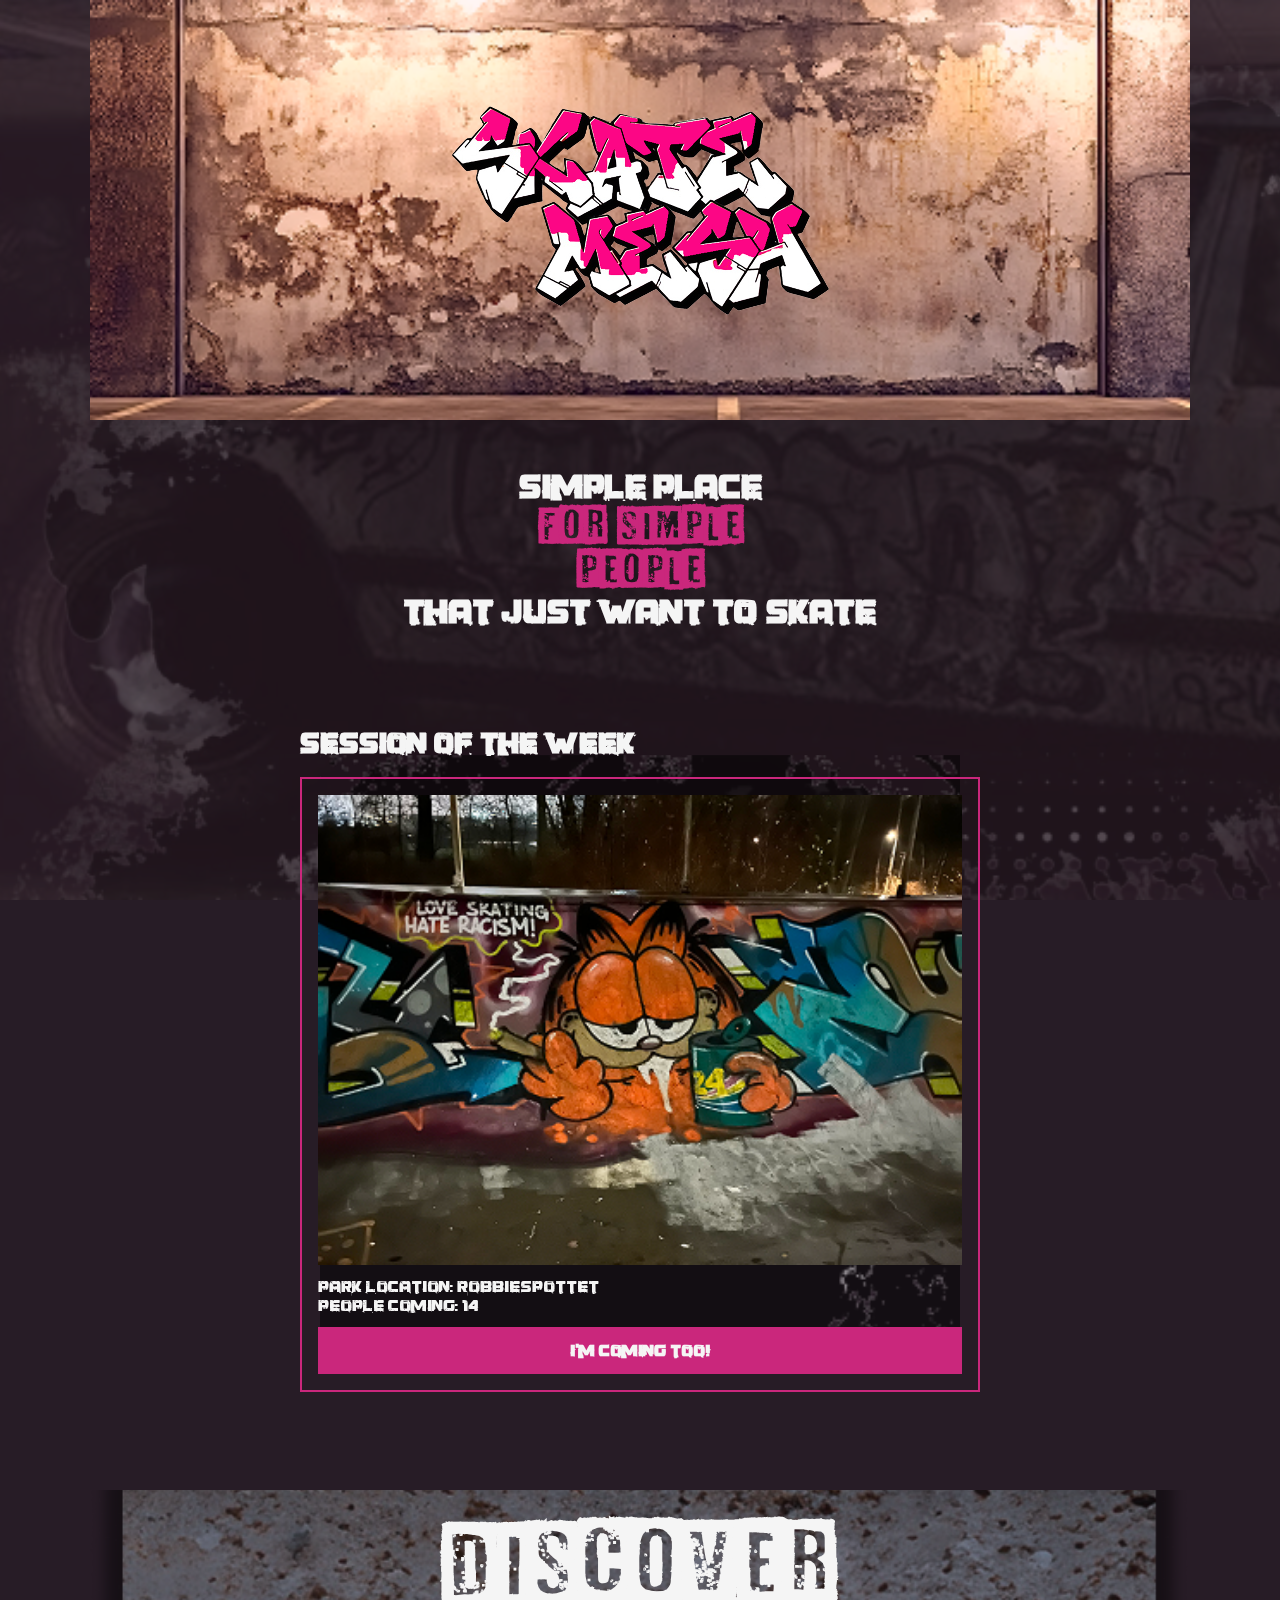
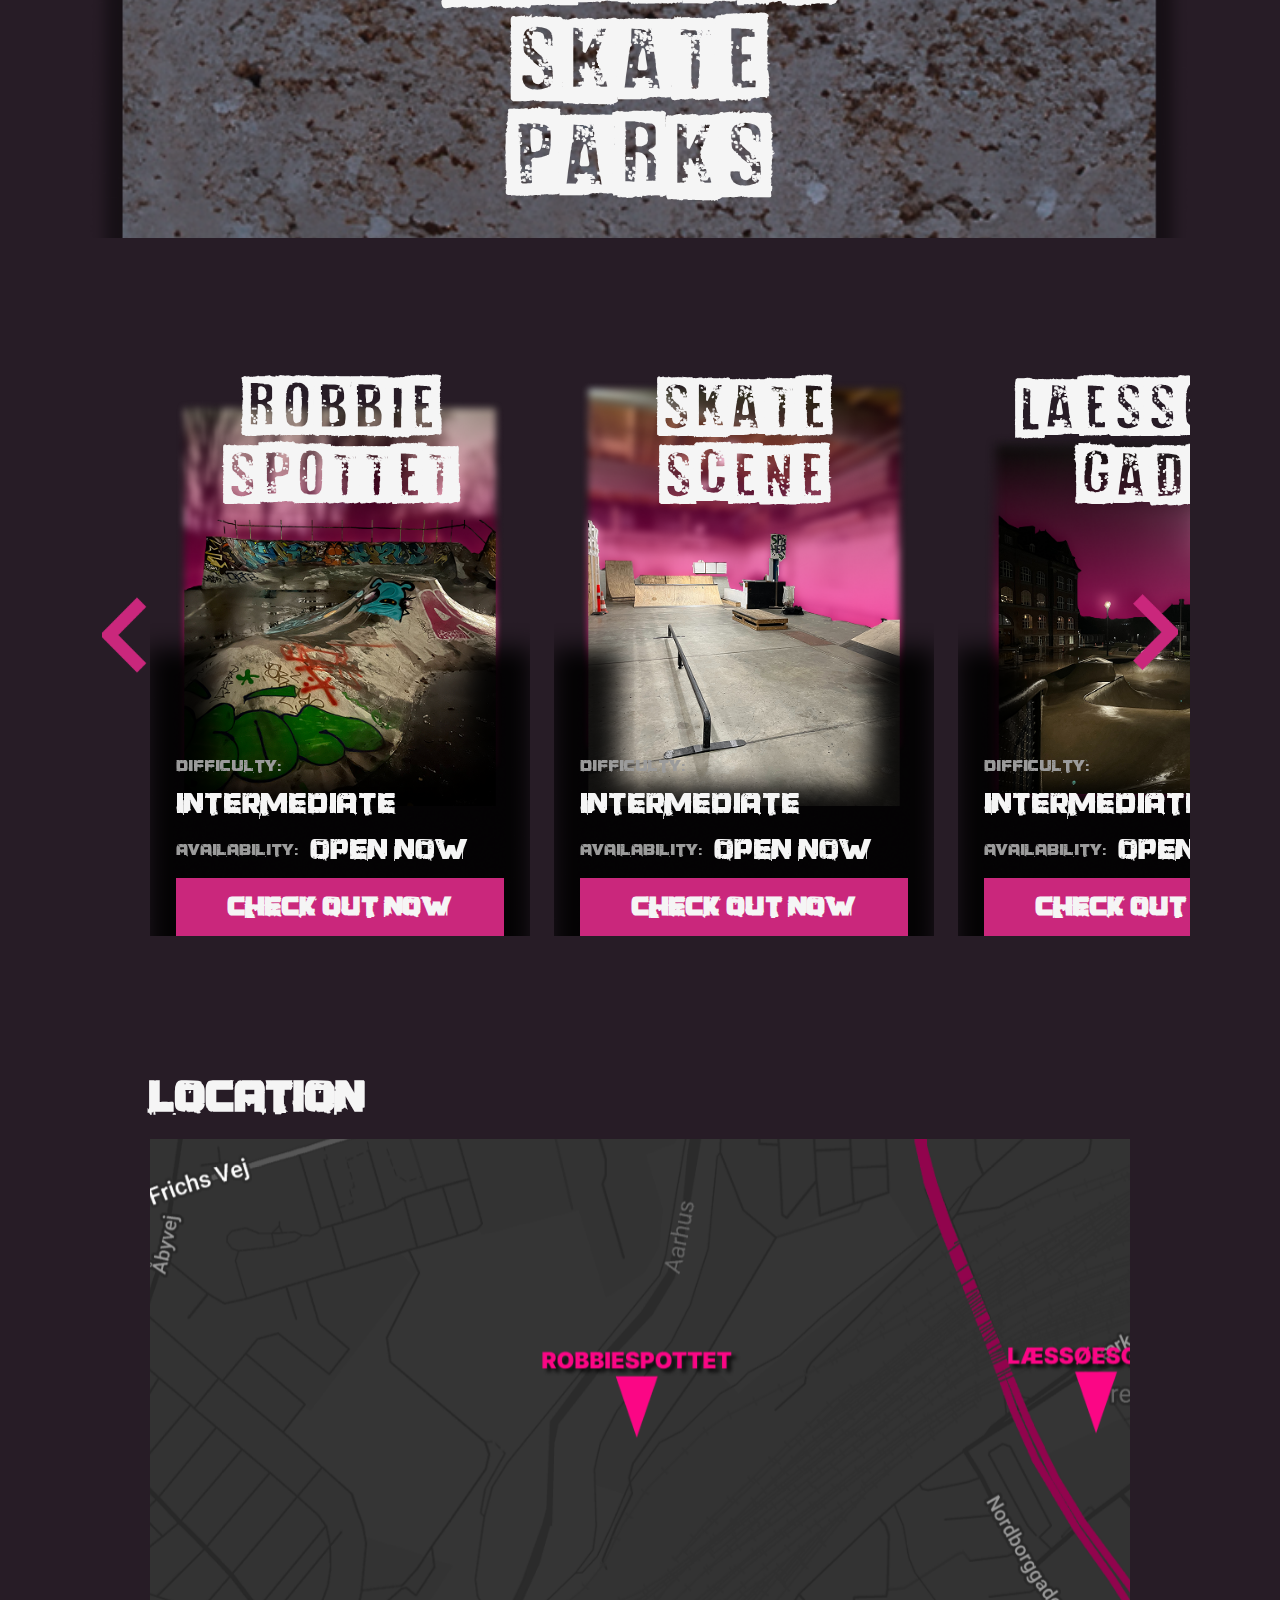
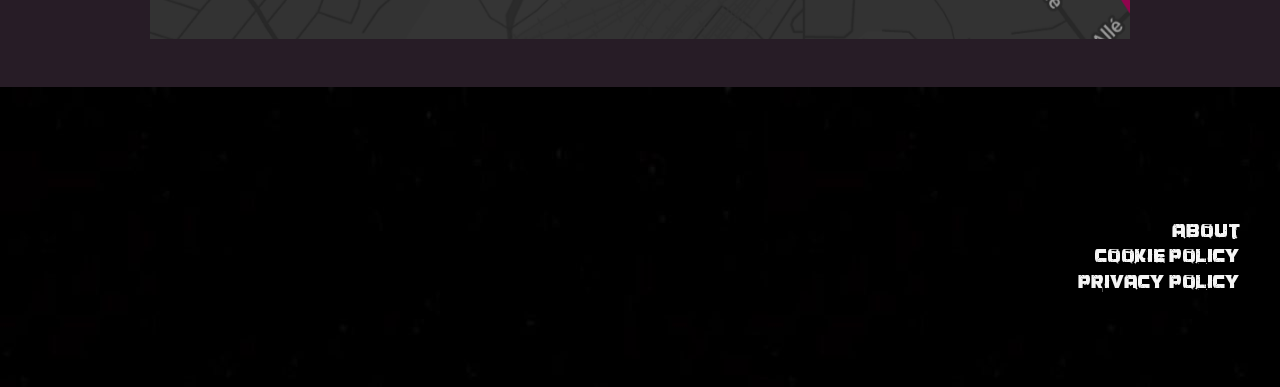
<file: index.html>
<!DOCTYPE html>
<html lang="en">
<head>
  <meta charset="UTF-8" />
  <meta name="viewport" content="width=device-width, initial-scale=1.0" />
  <title>Skate Spot</title>
  <link href="stylesheet.css" rel="stylesheet">
  <style>
    
  </style>
</head>
<body>

  <section class="hero">
    <img src="Images/MainGarage.png" alt="" class="bg-image">
    <img src="Images/Logo.png" alt="SkateMesh Logo">
  </section>

  <section class="tagline">
    <h1>SIMPLE PLACE</h1> <h2 class="WOB">FOR SIMPLE<br> PEOPLE</h2>
    <h1>That just want to skate</h1>
  </section>

  <section class="event">
    <img src="Images/BackgroundGrunge.png" alt="" class="bg-image">
    <h3>Session of the week</h3>
    <div class="event-card">
      <img src="Images/SessionImage.png" alt="Skate Session" />
      <div class="event-meta">Park Location: Robbiespottet<br>People coming: 14</div>
      <a href="#" class="btn">I'm coming too!</a>
    </div>
  </section>

  <section class="discover">
    <h2>Discover<br>Skate<br>Parks</h2>
    <img src="Images/Conc.png" alt="" class="discover-bg">
  </section>


  <div class="carousel-wrapper">
  <section class="spot-carousel">


    <div class="spot">
    <h3>Robbie<br>Spottet</h3>
    <img src="Images/RSImage.png" alt="Robbie Spottet" class="park-image" />
    <div class="park-info">
    <span class="label">Difficulty:</span> <span class="value">Intermediate</span><br>
    <span class="label">Availability:</span> <span class="value">Open now</span>
    </div>
    <a href="robbieSpottet.html" class="btn">Check out now</a>
    <img src="Images/BlackBlur.png" alt="" class="black-blur">
    </div>
    
    
    <div class="spot">
    <h3>Skate<br>Scene</h3>
    <img src="Images/ASSImage.png" alt="Kate Scene" class="park-image" />
    <div class="park-info">
    <span class="label">Difficulty:</span> <span class="value">Intermediate</span><br>
    <span class="label">Availability:</span> <span class="value">Open now</span>
    </div>
    <a href="#" class="btn">Check out now</a>
    <img src="Images/BlackBlur.png" alt="" class="black-blur">
    </div>
    
    
    <div class="spot">
    <h3>Laessoes<br>Gade</h3>
    <img src="Images/LGImage.png" alt="Læssøes Gade" class="park-image" />
    <div class="park-info">
    <span class="label">Difficulty:</span> <span class="value">Intermediate</span><br>
    <span class="label">Availability:</span> <span class="value">Open now</span>
    </div>
    <a href="#" class="btn">Check out now</a>
    <img src="Images/BlackBlur.png" alt="" class="black-blur">
    </div>
    

  </section>

  <button class="carousel-arrow left" aria-label="Previous">
    <img src="Images/Arrow Left.png" alt="">
  </button>
  
  <button class="carousel-arrow right" aria-label="Next">
    <img src="Images/Arrow Right.png" alt="">
  </button>

</div>


<section class="location">
  <h3>Location</h3>
  <div class="map-wrapper">
    <img src="Images/Map.png" usemap="#image-map" class="map-image">
    <map name="image-map">
      <area target="" alt="SkateScene" title="SkateScene" href="#" coords="575,3793,822,3970" shape="rect">
      <area target="" alt="RobbieSpottet" title="RobbieSpottet" href="#" coords="1580,674,1889,838" shape="rect">
      <area target="" alt="LaessoesGade" title="LaessoesGade" href="#" coords="2091,655,2393,838" shape="rect">
    </map>
  </div>
</section>



  <footer>
    <a href="#">About</a>
    <a href="#">Cookie Policy</a>
    <a href="#">Privacy Policy</a>
  </footer>

</body>

<script>
  const carousel = document.querySelector('.spot-carousel');
  const cards = carousel.querySelectorAll('.spot');
  const prevBtn = document.querySelector('.carousel-arrow.left');
  const nextBtn = document.querySelector('.carousel-arrow.right');
  const mapImage = document.querySelector('.map-image');
  const mapWrapper = document.querySelector('.map-wrapper');

  let index = 0;
  let imageLoaded = false;
  let naturalWidth = 0;
  let naturalHeight = 0;

  // Map coordinates: [x1, y1, x2, y2] for each area
  // Order matches carousel: RobbieSpottet (0), SkateScene (1), LaessoesGade (2)
  const mapCoordinates = [
    { name: 'RobbieSpottet', coords: [1580, 674, 1889, 838] },
    { name: 'SkateScene', coords: [575, 3793, 822, 3970] },
    { name: 'LaessoesGade', coords: [2091, 655, 2393, 838] }
  ];

  // Wait for image to load to get natural dimensions
  mapImage.addEventListener('load', () => {
    naturalWidth = mapImage.naturalWidth;
    naturalHeight = mapImage.naturalHeight;
    imageLoaded = true;
    updateMap(index, false); // Initial position without animation
  });

  // If image is already loaded
  if (mapImage.complete && mapImage.naturalWidth > 0) {
    naturalWidth = mapImage.naturalWidth;
    naturalHeight = mapImage.naturalHeight;
    imageLoaded = true;
    updateMap(index, false); // Initial position without animation
  }

  function updateCarousel() {
    const cardWidth = cards[0].getBoundingClientRect().width + 24;
    carousel.style.transform = `translateX(${-index * cardWidth}px)`;
  }

  function calculateMapTransform(coordIndex) {
    if (!imageLoaded) return { translateX: 0, translateY: 0, scale: 1 };

    const coords = mapCoordinates[coordIndex].coords;
    const [x1, y1, x2, y2] = coords;
    
    // Get viewport dimensions
    const viewportWidth = mapWrapper.clientWidth;
    const viewportHeight = mapWrapper.clientHeight;
    
    // Get displayed image dimensions (image is height: 100%, width: auto)
    const displayedHeight = viewportHeight;
    const displayedWidth = (naturalWidth / naturalHeight) * displayedHeight;
    
    // Calculate scale ratio between displayed and natural size
    const scaleRatioX = displayedWidth / naturalWidth;
    const scaleRatioY = displayedHeight / naturalHeight;
    
    // Convert coordinates from natural size to displayed size
    const displayedX1 = x1 * scaleRatioX;
    const displayedY1 = y1 * scaleRatioY;
    const displayedX2 = x2 * scaleRatioX;
    const displayedY2 = y2 * scaleRatioY;
    
    // Calculate center of the area in displayed coordinates
    const centerX = (displayedX1 + displayedX2) / 2;
    const centerY = (displayedY1 + displayedY2) / 2;
    
    // Calculate dimensions of the area in displayed coordinates
    const areaWidth = displayedX2 - displayedX1;
    const areaHeight = displayedY2 - displayedY1;
    
    // Calculate zoom scale to fit area nicely in viewport (with minimal padding for maximum zoom)
    const scaleX = viewportWidth / (areaWidth * 0.7); // 0.7x padding for even more zoom
    const scaleY = viewportHeight / (areaHeight * 0.7);
    const scale = Math.min(scaleX, scaleY, 8); // Cap max zoom at 8x for even more zoom
    
    // Calculate translation to center the area perfectly in the wrapper
    // After scaling, the center point position changes
    const scaledCenterX = centerX * scale;
    const scaledCenterY = centerY * scale;
    // Center the area in the viewport, then shift 20px to the left
    const translateX = viewportWidth / 2 - scaledCenterX;
    const translateY = viewportHeight / 2 - scaledCenterY;
    
    return { translateX, translateY, scale };
  }

  function updateMap(coordIndex, animate = true) {
    if (!imageLoaded) return;

    const transform = calculateMapTransform(coordIndex);
    
    if (animate) {
      // Calculate scale to fit image width to wrapper width
      const viewportWidth = mapWrapper.clientWidth;
      const displayedHeight = mapWrapper.clientHeight;
      const displayedWidth = (naturalWidth / naturalHeight) * displayedHeight;
      const fitWidthScale = viewportWidth / displayedWidth;
      
      // Zoom out first - only until image width equals wrapper width
      mapImage.style.transition = 'transform 0.3s ease';
      mapImage.style.transform = `translate(0px, 0px) scale(${fitWidthScale})`;
      
      // Then zoom in to new position
      setTimeout(() => {
        mapImage.style.transition = 'transform 0.6s ease';
        mapImage.style.transform = `translate(${transform.translateX}px, ${transform.translateY}px) scale(${transform.scale})`;
      }, 300);
    } else {
      // No animation for initial load
      mapImage.style.transition = 'none';
      mapImage.style.transform = `translate(${transform.translateX}px, ${transform.translateY}px) scale(${transform.scale})`;
    }
  }

  function updateCarouselAndMap() {
    updateCarousel();
    updateMap(index, true); // Animate map transition
  }

  nextBtn.addEventListener('click', () => {
    index = (index + 1) % cards.length;
    updateCarouselAndMap();
  });

  prevBtn.addEventListener('click', () => {
    index = (index - 1 + cards.length) % cards.length;
    updateCarouselAndMap();
  });

</script>
</html>
</file>
<file: stylesheet.css>
@font-face {
    font-family: YTMe;
    src: url(Fonts/Younger\ than\ me.ttf) format('truetype');
    font-weight: normal;
    font-style: normal;
  }
  @font-face {
    font-family: GPoster; 
    src: url(Fonts/GrungePoster-Regular.ttf) format('truetype');
    font-weight: normal;
    font-style: normal; 
  }

  @font-face {
    font-family: WOBlack; 
    src: url(Fonts/White\ On\ Black.ttf) format('truetype'); 
    font-weight: normal;
    font-style: normal;
  }

  .WOB {
    font-family: "WOBlack";
    color: var(--pink);
  }


:root {
    --pink: #CA277C;
    --black: #271C26;
    --white: #F5F5F5;
    --gray: #9b9b9b;
  }

  * {
    margin: 0;
    padding: 0;
    box-sizing: border-box;
  }

  body {
    background: var(--black);
    background-image: url('Images/BackgroundCar.png');
    background-repeat: repeat-y;
    background-position: top center;
    color: var(--white);
    font-family: "YTMe";
    font-weight: normal;
    line-height: 1.2;

    -webkit-font-smoothing: antialiased;
    -moz-osx-font-smoothing: grayscale;
  }

  .logo-link {
    position: fixed;
    top: 20px;
    left: 20px;
    z-index: 1000;
    display: block;
    text-decoration: none;
  }

  .logo-link img {
    width: 100px;
    height: auto;
    display: block;
  }

  /* Burger Menu */
  .burger-menu-btn {
    position: fixed;
    top: 20px;
    right: 20px;
    z-index: 1001;
    background: none;
    border: none;
    cursor: pointer;
    padding: 8px;
    display: flex;
    flex-direction: column;
    gap: 6px;
    width: 40px;
    height: 40px;
    justify-content: center;
    align-items: center;
  }

  .burger-line {
    width: 35px;
    height: 5px;
    background: var(--pink);
    transition: all 0.3s ease;
    border-radius: 2px;
  }

  .burger-menu-btn:hover .burger-line {
    background: var(--pink);
  }

  .burger-menu-btn.active .burger-line:nth-child(1) {
    transform: rotate(45deg) translate(8px, 8px);
  }

  .burger-menu-btn.active .burger-line:nth-child(2) {
    opacity: 0;
  }

  .burger-menu-btn.active .burger-line:nth-child(3) {
    transform: rotate(-45deg) translate(8px, -8px);
  }

  .slide-menu-backdrop {
    position: fixed;
    top: 0;
    left: 0;
    right: 0;
    bottom: 0;
    background: rgba(0, 0, 0, 0.5);
    z-index: 1999;
    opacity: 0;
    visibility: hidden;
    transition: opacity 0.3s ease, visibility 0.3s ease;
  }

  .slide-menu-backdrop.active {
    opacity: 1;
    visibility: visible;
  }

  .slide-menu {
    position: fixed;
    top: 0;
    right: -100%;
    width: 300px;
    max-width: 80%;
    height: 100vh;
    background: var(--black);
    border-left: 2px solid var(--pink);
    z-index: 2000;
    transition: right 0.3s ease;
    overflow-y: auto;
  }

  .slide-menu.active {
    right: 0;
  }

  .slide-menu-content {
    padding: 60px 24px 24px;
    position: relative;
  }

  .slide-menu-close {
    position: absolute;
    top: 20px;
    right: 20px;
    background: none;
    border: none;
    color: var(--white);
    font-size: 32px;
    line-height: 1;
    cursor: pointer;
    padding: 0;
    width: 32px;
    height: 32px;
    display: flex;
    align-items: center;
    justify-content: center;
    transition: color 0.2s;
  }

  .slide-menu-close:hover {
    color: var(--pink);
  }

  .slide-menu-nav {
    display: flex;
    flex-direction: column;
    gap: 16px;
  }

  .slide-menu-nav a {
    color: var(--white);
    text-decoration: none;
    font-size: 20px;
    font-family: 'YTMe', sans-serif;
    text-transform: uppercase;
    padding: 12px 0;
    border-bottom: 1px solid rgba(202, 39, 124, 0.3);
    transition: color 0.2s, padding-left 0.2s;
  }

  .slide-menu-nav a:hover {
    color: var(--pink);
    padding-left: 12px;
  }

  section {
    width: 100%;
    padding: 48px 20px;
    text-align: center;
    position: relative;
  }

  .bg-image {
    position: absolute;
    top: 0;
    left: 0;
    width: 100%;
    height: 100%;
    object-fit: cover;
    object-position: center;
    z-index: 0;
  }

  .hero {
    height: 420px;
    display: flex;
    align-items: center;
    justify-content: center;
  }

  .hero h1 {
    font-family: 'YTMe';
    font-size: 56px;
    text-transform: uppercase;
    color: var(--white);
    background: rgba(0,0,0,0.6);
    padding: 20px 28px;
  }

  .hero-carousel-wrapper {
    position: relative;
    width: 100%;
    min-height: 420px;
    padding: 0;
    margin: 0;
    padding-bottom: 100px;
    overflow: hidden;
  }

  .hero-carousel {
    display: flex;
    width: 300%;
    height: 420px;
    transition: transform 0.45s ease;
    overflow: hidden;
  }

  .hero-carousel-image {
    width: 33.333333%;
    min-width: 33.333333%;
    max-width: 33.333333%;
    height: 100%;
    object-fit: cover;
    flex-shrink: 0;
    display: block;
  }

  .hero-arrow {
    position: absolute;
    top: 50%;
    transform: translateY(-50%);
    z-index: 10;
  }

  .hero-arrow.left {
    left: 12px;
  }

  .hero-arrow.right {
    right: 12px;
  }

  .hero-title-wrapper {
    position: absolute;
    bottom: 20px;
    left: 50%;
    transform: translateX(-50%);
    display: flex;
    align-items: center;
    gap: 20px;
    z-index: 5;
  }

  .hero-title {
    position: relative;
    font-family: 'YTMe';
    font-size: 60px;
    font-weight: 700;
    text-transform: uppercase;
    color: var(--white);
    text-align: left;
    line-height: 1.1;
    text-shadow: 2px 2px 8px rgba(0, 0, 0, 0.8);
    margin: 0;
  }

  .camera-icon-link {
    display: flex;
    align-items: center;
    justify-content: center;
    cursor: pointer;
    transition: transform 0.2s, opacity 0.2s;
    text-decoration: none;
    transform: translateY(-40px);
  }

  .camera-icon-link:hover {
    transform: translateY(-20px) scale(1.1);
    opacity: 0.8;
  }

  .camera-icon {
    width: 50px;
    height: 50px;
    filter: drop-shadow(2px 2px 8px rgba(0, 0, 0, 0.8));
  }

  .hero > img:not(.bg-image),
  .tagline > *,
  .event > *:not(.bg-image) {
    position: relative;
    z-index: 1;
  }

  .tagline h2 {
    font-size: 36px;
    font-weight: 700;
  }

  .tagline h2 span {
    color: var(--pink);
  }

  .tagline p {
    margin-top: 12px;
    font-size: 20px;
    color: var(--gray);
  }

  .description {
    text-align: left;
    padding: 48px 20px;
    max-width: 400px;
    margin: 0 auto;
  }

  .description > p {
    font-size: 18px;
    color: var(--white);
    margin-bottom: 32px;
    line-height: 1.6;
  }

  .spot-details {
    display: flex;
    gap: 40px;
    margin-bottom: 32px;
    flex-wrap: wrap;
    max-width: 400px;
    justify-content: space-between;
  }

  .detail-item {
    display: flex;
    flex-direction: column;
    align-items: flex-start;
    flex: 1;
    min-width: 0;
  }

  .detail-label {
    font-size: 16px;
    color: var(--white);
    text-transform: uppercase;
    margin-bottom: 12px;
  }

  .detail-icon {
    width: 80px;
    height: auto;
    margin-bottom: 8px;
  }

  .detail-value {
    font-size: 18px;
    color: var(--white);
    font-weight: 700;
  }

  .schedule-section {
    margin-bottom: 32px;
    max-width: 400px;
  }

  .schedule-section h4 {
    font-size: 20px;
    color: var(--white);
    text-transform: uppercase;
    margin-bottom: 16px;
  }

  .schedule-days {
    display: flex;
    flex-direction: column;
    gap: 8px;
  }

  .schedule-day {
    font-size: 16px;
    color: var(--white);
    display: flex;
    justify-content: space-between;
    align-items: center;
  }

  .schedule-day span {
    color: var(--white);
  }

  .difficulty-icon {
    width: 50px;
    height: auto;
    display: inline-block;
    vertical-align: middle;
    margin: 0 8px;
  }

  .map-arrow {
    position: absolute;
    top: 50%;
    transform: translateY(-50%);
    z-index: 10;
  }

  .map-arrow.left {
    left: 12px;
  }

  .map-arrow.right {
    right: 12px;
  }



  /*============================================   MODAL    ========================================*/
/* MODAL */
.modal-backdrop {
  position: fixed;
  top: 0;
  left: 0;
  right: 0;
  bottom: 0;
  background: rgba(0, 0, 0, 0.75);
  display: none;
  z-index: 2000;
  overflow-y: auto;
}

.modal-backdrop.active {
  display: block !important;
}

.modal {
  position: absolute;
  top: 50%;
  left: 50%;
  transform: translate(-50%, -50%);
  display: block !important;
  visibility: visible !important;
  opacity: 1 !important;
  border: 2px solid var(--pink);
  padding: 24px;
  width: 90%;
  min-width: 300px;
  max-width: 400px;
  text-align: left;
  z-index: 2001;
  background: var(--black) !important;
  color: var(--white) !important;
  max-height: 90vh;
  min-height: 200px;
  overflow-y: auto;
  pointer-events: auto;
  box-shadow: 0 4px 20px rgba(0, 0, 0, 0.5);
}

.modal h3,
.modal label,
.modal p,
.modal span {
  color: var(--white) !important;
}

.modal-close {
  position: absolute;
  top: 12px;
  right: 12px;
  background: none;
  border: none;
  color: var(--white);
  font-size: 32px;
  line-height: 1;
  cursor: pointer;
  padding: 0;
  width: 32px;
  height: 32px;
  display: flex;
  align-items: center;
  justify-content: center;
  transition: color 0.2s;
}

.modal-close:hover {
  color: var(--pink);
}

.modal h3 {
  margin-bottom: 20px;
  text-transform: uppercase;
  color: var(--white);
  font-size: 24px;
}

.modal label {
  display: flex;
  flex-direction: column;
  font-size: 14px;
  margin-bottom: 16px;
  gap: 6px;
  color: var(--white);
}

.modal select,
.modal input {
  padding: 10px;
  background: #000;
  border: 1px solid var(--gray);
  color: var(--white);
  font-family: inherit;
}

.modal input[type="file"] {
  padding: 8px;
  cursor: pointer;
}

.modal input[type="file"]::-webkit-file-upload-button {
  background: var(--pink);
  color: var(--white);
  border: none;
  padding: 8px 16px;
  margin-right: 12px;
  cursor: pointer;
  font-family: inherit;
  font-weight: 700;
  text-transform: uppercase;
  transition: background 0.2s;
}

.modal input[type="file"]::-webkit-file-upload-button:hover {
  background: var(--white);
  color: var(--pink);
}

.modal-actions {
  display: flex;
  gap: 12px;
  margin-top: 20px;
}

.modal-actions .btn {
  flex: 1;
  background: var(--pink) !important;
  color: var(--white) !important;
}

.modal-btn {
  font-family: 'YTMe', sans-serif !important;
  font-size: 18px !important;
  padding: 16px !important;
}

.modal-select {
  font-size: 14px !important;
}


  .event {
    text-align: left;
    max-width: 800px;
  }

  .event-image-wrapper {
    position: relative;
  }
  
  .attendance-badge {
    position: absolute;
    top: 12px;
    left: 12px;
    padding: 8px 14px;
    background: rgba(202, 39, 124, 0.8); /* --pink, semi-opaque */
    color: var(--white);
    font-weight: 700;
    text-transform: uppercase;
    font-size: 24px;
    display: none;
    z-index: 5;
  }

  .event-btn.attending {
    background: var(--white);
    color: var(--pink);
    border: 2px solid var(--pink);
  }

  #people-count {
    color: var(--white);
    font-weight: 700;
  }
  
  #people-count.attending {
    color: var(--pink);
  }

  .event .bg-image {
    transform: scale(0.8);
    opacity: 0.5;
  }

  .event h3 {
    font-size: 28px;
    margin-bottom: 16px;
    text-transform: uppercase;
  }

  .event-card {
    border: 2px solid var(--pink);
    padding: 16px;
  }

  .event-card img {
    width: 100%;
    display: block;
    margin-bottom: 12px;
  }

  .event-meta {
    font-size: 16px;
    margin-bottom: 12px;
  }

  .btn {
    display: block;
    width: 100%;
    padding: 14px;
    text-align: center;
    background: var(--pink);
    color: var(--white);
    font-weight: 700;
    text-transform: uppercase;
    text-decoration: none;
    margin-top: 8px;
  }

  .discover {
    position: relative;
    overflow: hidden;
    padding: 30px 0px;
    margin: 50px 0px;
  }

  .discover h2 {
    position: relative;
    font-family: 'WOBlack', sans-serif;
    font-size: 60px;
    z-index: 1;
    letter-spacing: 2px;
    text-transform: uppercase;
    color: var(--white);
  }

  .discover-bg {
    position: absolute;
    inset: 0;
    width: 100%;
    height: 100%;
    object-fit: cover;
    z-index: 0;
  }

  .carousel-wrapper {
    overflow: hidden;
    width: 100%;
    position: relative;
  }

  .spot-carousel {
    display: flex;
    gap: 24px;
    transition: transform 0.45s ease;
    }
    
    .carousel-arrow {
      position: absolute;
      top: 50%;
      transform: translateY(-50%);
      background: none;
      border: none;
      padding: 0;
      cursor: pointer;
      z-index: 10;
    }
    
    .carousel-arrow.left {
      left: 12px;
    }
    
    .carousel-arrow.right {
      right: 12px;
    }
    
    .carousel-arrow img {
      width: 48px;
      height: auto;
    }
    
    .spot-carousel::-webkit-scrollbar {
    display: none;
    }
    
    
    .spot {
    min-width: 400px;
    height: 600px;
    color: var(--white);
    position: relative;
    display: flex;
    padding: 26px;
    padding-bottom: 30px;
    flex-direction: column;
    justify-content: flex-end;
    overflow: hidden;
  }
  

  .spot h3 {
    font-size: 56px;
    font-family: 'WOBlack', sans-serif;
    text-transform: uppercase;
    color: var(--white);
    background: transparent;
    position: absolute;
    top: 40px;
    left: 50%;
    transform: translateX(-50%);
    z-index: 10;
    display: inline-block;
    text-align: center;
  }

  .spot-image {
    width: 80%;
    height: auto;
    position: absolute;
    top: 50%;
    left: 50%;
    transform: translate(-50%, -50%);
    z-index: 1;
  }

  .park-image {
    width: 100%;
    height: auto;
    position: relative;
    bottom: 100px;
    z-index: 1;
  }

  .black-blur {
    position: absolute;
    left: 50%;
    top: 80%;
    transform: translate(-50%, -50%) scale(0.8);
    margin: 0;
    z-index: 2;
    pointer-events: none;
    background: transparent;
  }

  .spot-background {
    position: absolute;
    top: 0;
    left: 0;
    width: 100%;
    height: 100%;
    object-fit: cover;
    object-position: center;
    z-index: 0;
    transform: scale(0.8);
    opacity: 0.5;
  }

  .spot .btn {
    position: absolute;
    bottom: 0px;
    z-index: 5;
    width: calc(100% - 52px);
  }

  .spot-info {
    position: absolute;
    font-size: 24px;
    margin-bottom: 10px;
    display: flex;
    align-items: center;
    flex-wrap: wrap;
    bottom: 50px;
    gap: 12px;
    left: 26px;
    right: 26px;
    z-index: 5;
  }

  .park-info {
    position: absolute;
    font-size: 18px;
    margin-bottom: 10px;
    display: flex;
    align-items: center;
    flex-wrap: wrap;
    bottom: 60px;
    gap: 12px;
    left: 26px;
    right: 26px;
    z-index: 5;
  }

  .park-info .label {
    color: var(--gray);
    font-size: 16px;
    align-items: center;
  }

  .park-info .value {
    font-size: 1.4em;
    color: var(--white);
  }

  .spot .btn {
    font-size: 1.6em;
    color: var(--white);
  }
  .map-wrapper {
    position: relative;
    overflow: hidden;
    width: 100%;
    height: 400px; /* visible viewport */
    touch-action: none;
    user-select: none;
  }

  .map-container {
    position: relative;
    width: 100%;
    height: 100%;
    overflow: hidden;
  }
  
  .map-image {
    width: auto;
    height: 100%;
    transition: opacity 0.3s ease;
    transform-origin: top left;
    cursor: grab;
    display: block;
    user-select: none;
    -webkit-user-drag: none;
    will-change: transform;
  }

  .map-image:active {
    cursor: grabbing;
  }

  .map-image.dragging {
    transition: none;
  }

  .map-controls {
    position: absolute;
    top: 16px;
    left: 16px;
    display: flex;
    flex-direction: row;
    gap: 8px;
    z-index: 10;
  }

  .map-zoom-btn,
  .map-reset-btn {
    background: rgba(0, 0, 0, 0.7);
    border: 2px solid var(--pink);
    color: var(--white);
    width: 40px;
    height: 40px;
    display: flex;
    align-items: center;
    justify-content: center;
    cursor: pointer;
    font-size: 24px;
    font-weight: bold;
    font-family: inherit;
    transition: background 0.2s, color 0.2s;
    user-select: none;
  }

  .map-zoom-btn:hover,
  .map-reset-btn:hover {
    background: var(--pink);
    color: var(--black);
  }

  .map-reset-btn {
    width: auto;
    padding: 0 12px;
    font-size: 14px;
    height: 36px;
  }

  /* Route buttons are desktop-only by default */
  .spot-map-section .route-buttons {
    display: none;
  }


  .location-header {
    display: flex;
    justify-content: space-between;
    align-items: flex-start;
    margin-bottom: 16px;
    gap: 20px;
  }

  .location-title-left,
  .location-title-right {
    flex: 1;
  }

  .location-title-left {
    font-family: 'WOBlack', sans-serif;
    font-size: 60px;
    text-align: left !important;
    line-height: 1.2;
    color: var(--white);
    margin: 0;
  }

  .location-title-right {
    font-family: 'WOBlack', sans-serif;
    font-size: 60px;
    text-align: right !important;
    line-height: 1.2;
    color: var(--white);
    margin: 0;
  }

  
  .pink-text {
    color: var(--pink);
  }


  .location h3 {
    font-size: 42px;
    text-align: left;
    margin-bottom: 16px;
  }

  .location {
    text-align: left;
  }

  .location .btn {
    margin-top: 24px;
    max-width: 400px;
  }

  .map {
    width: 100%;
    height: 240px;
    display: flex;
    align-items: center;
    justify-content: center;
    color: var(--pink);
    font-weight: 700;
  }
  
  footer {
    padding: 32px 20px;
    text-align: right;
    font-size: 14px;
    color: var(--gray);
    position: relative;
    min-height: 300px;
    overflow: hidden;
    padding-top: 180px;
  }
  
  .footer-bg-image {
    position: absolute;
    top: 0px;
    left: 0;
    width: 100%;
    height: auto;
    object-fit: contain;
    object-position: center;
    z-index: 0;
    pointer-events: none;
  }
  
  footer a {
    color: var(--white);
    text-decoration: none;
    display: block;
    margin-top: 4px;
    position: relative;
    z-index: 1;
    font-size: 18px;
  }

  /* =========================
     DESKTOP RESPONSIVE LAYOUT
     ========================= */

  @media (min-width: 768px) {
    body {
      background-position: top center;
      background-image: none;
      position: relative;
    }

    body::before {
      content: "";
      position: fixed;
      top: 50%;
      left: 50%;
      width: 100vh;
      height: 300vw;
      background-image: url('Images/BackgroundCar.png');
      /* Background size: width matches viewport height (becomes vertical dimension after rotation) */
      background-size: 100vh auto;
      background-repeat: repeat-y;
      background-position: top center;
      background-color: var(--black);
      transform: translate(-50%, -50%) rotate(90deg);
      transform-origin: center center;
      z-index: -1;
      pointer-events: none;
    }

    section {
      max-width: 1100px;
      margin: 0 auto;
      padding-inline: 60px;
    }

    .hero-carousel-wrapper {
      max-width: 1200px;
      margin: 0 auto;
    }

    .hero-carousel {
      height: 520px;
    }

    .hero-title-wrapper {
      bottom: 40px;
      left: 40px;
      right: 40px;
      transform: none;
      justify-content: space-between;
      gap: 32px;
    }

    .hero-title {
      font-size: 96px;
      line-height: 1.05;
    }

    .camera-icon-link {
      transform: translateY(-60px);
    }

    .camera-icon-link:hover {
      transform: translateY(-30px) scale(1.1);
    }

    .description {
      max-width: 1000px;
      padding-inline: 40px;
    }

    .description > p {
      font-size: 20px;
    }

    .spot-details {
      max-width: none;
      justify-content: flex-start;
    }

    .detail-item {
      flex: 0 0 auto;
    }

    .schedule-section {
      max-width: 600px;
    }

    .discover {
      max-width: 1100px;
      margin-inline: auto;
    }

    .discover h2 {
      font-size: 80px;
    }

    .carousel-wrapper {
      max-width: 1100px;
      margin: 0 auto 40px auto;
    }

    .spot-carousel {
      padding-inline: 60px;
    }

    .spot {
      min-width: 380px;
      height: 600px;
    }

    .park-info {
      font-size: 20px;
    }

    .location-header {
      margin-bottom: 32px;
    }

    .location-title-left,
    .location-title-right {
      font-size: 72px;
    }

    .map-wrapper {
    height: 500px;
  }

  /* Desktop map layout for Robbie Spottet page and Location section */
  .spot-map-section .map-layout {
    display: block; /* Stack on mobile */
  }

  .spot-map-section .route-buttons {
    display: none; /* Hidden on mobile */
  }

  .spot-map-section .map-wrapper {
    width: 100%;
  }

  .route-button {
    background: transparent;
    border: 2px solid var(--pink);
    color: var(--white);
    font-family: 'YTMe', sans-serif;
    font-size: 18px;
    text-transform: uppercase;
    padding: 12px 16px;
    cursor: pointer;
    text-align: left;
    transition: background 0.2s, color 0.2s;
  }

  .route-button:hover,
  .route-button.active {
    background: var(--pink);
    color: var(--white);
  }

  /* Hide arrow buttons on desktop; they stay on mobile */
  .map-arrow {
    display: none;
  }

    /* Desktop: show location buttons and layout */
    .spot-map-section .map-layout {
      display: flex;
      align-items: flex-start;
      gap: 32px;
    }

    .spot-map-section .route-buttons {
      display: flex;
      flex-direction: column;
      gap: 12px;
      flex: 0 0 220px;
      margin-top: 12px;
    }

    .spot-map-section .map-wrapper {
      flex: 1.4;
    }

    /* Desktop footer: show background image */
    footer {
      width: 100%;
      max-width: none;
      margin: 0;
      padding-inline: 40px;
      background-image: url('Images/DesktopFooter.png');
      padding-top: 130px;
      min-height: 300px;
      
    }

    .footer-bg-image {
      display: none;
    }
  }
</file>
